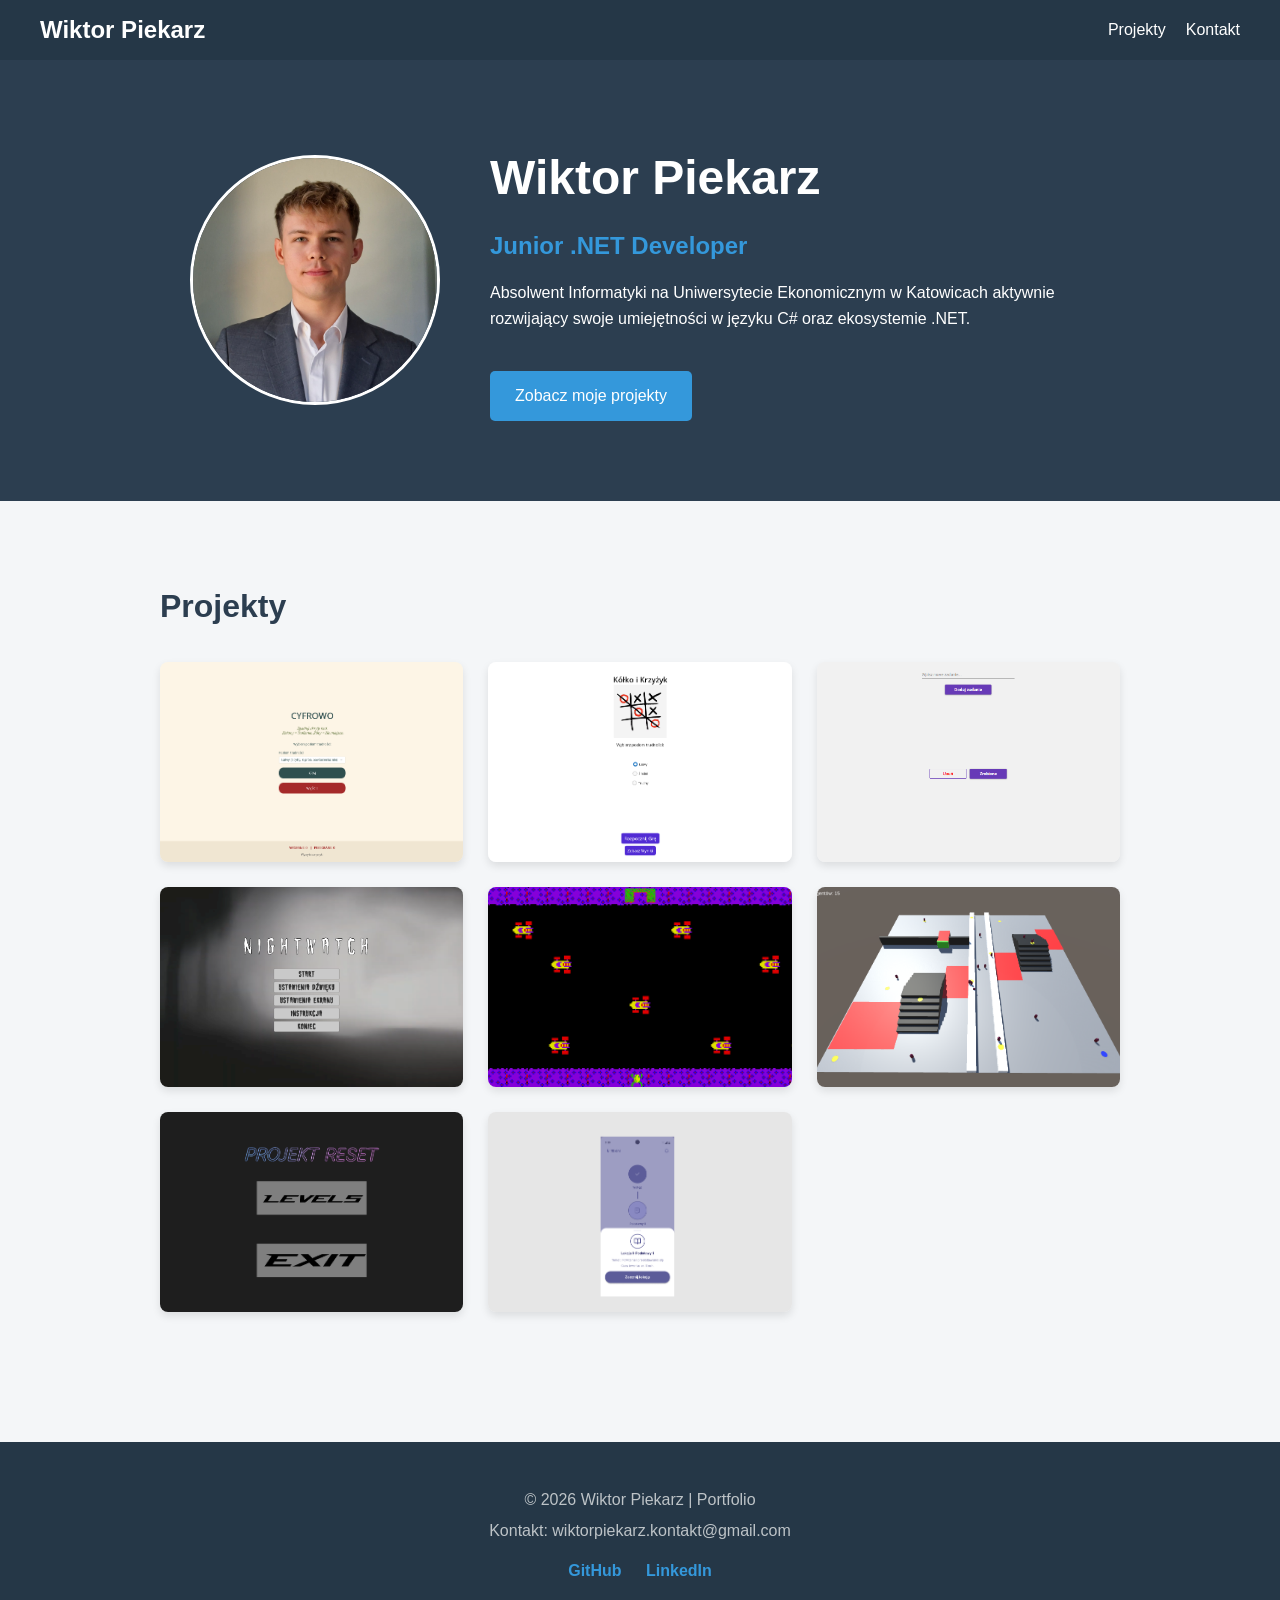
<file: index.html>
<!DOCTYPE html>
<html lang="pl">
<head>
    <meta charset="UTF-8">
    <meta name="viewport" content="width=device-width, initial-scale=1.0">
    <title>Portfolio | Wiktor Piekarz</title>
    <link rel="stylesheet" href="style.css">
</head>
<body>

    <nav>
        <a href="#" class="logo-link"><div class="logo">Wiktor Piekarz</div></a>
        <ul>
            <li><a href="#projekty">Projekty</a></li>
            <li><a href="#kontakt">Kontakt</a></li>
        </ul>
    </nav>

    <header>
        <div class="hero-container">
            <img src="ZdjecieProf.png" alt="Wiktor Piekarz" class="profilowe">
            <div class="hero-text">
                <h1>Wiktor Piekarz</h1>
                <h2>Junior .NET Developer</h2>
                <p>Absolwent Informatyki na Uniwersytecie Ekonomicznym w Katowicach aktywnie rozwijający swoje umiejętności w języku C# oraz ekosystemie .NET.</p>
                <a href="#projekty" class="btn">Zobacz moje projekty</a>
            </div>
        </div>
    </header>

    <section id="projekty">
        <h2>Projekty</h2>
        <div id="projects-container" class="projekty-grid"></div>
    </section>

    <footer id="kontakt">
        <div class="footer-content">
            <p>&copy; 2026 Wiktor Piekarz | Portfolio</p>
            <p>Kontakt: wiktorpiekarz.kontakt@gmail.com</p>
            <div class="social-links">
                <a href="https://github.com/Wexontv" target="_blank">GitHub</a>
                <a href="https://www.linkedin.com/in/wiktor-piekarz-422988358/" target="_blank">LinkedIn</a>
            </div>
        </div>
    </footer>

    <div id="profile-lightbox" class="modal"><img class="modal-content" id="full-profile-img"></div>

    <script>
        const profileImg = document.querySelector('.profilowe');
        const profileLightbox = document.getElementById('profile-lightbox');
        const fullProfileImg = document.getElementById('full-profile-img');

        profileImg.addEventListener('click', () => {
            profileLightbox.classList.add('show');
            fullProfileImg.src = profileImg.src;
        });

        profileLightbox.addEventListener('click', () => {
            profileLightbox.classList.remove('show');
        });
    </script>

    <script src="app.js"></script>
    
</body>
</html>
</file>
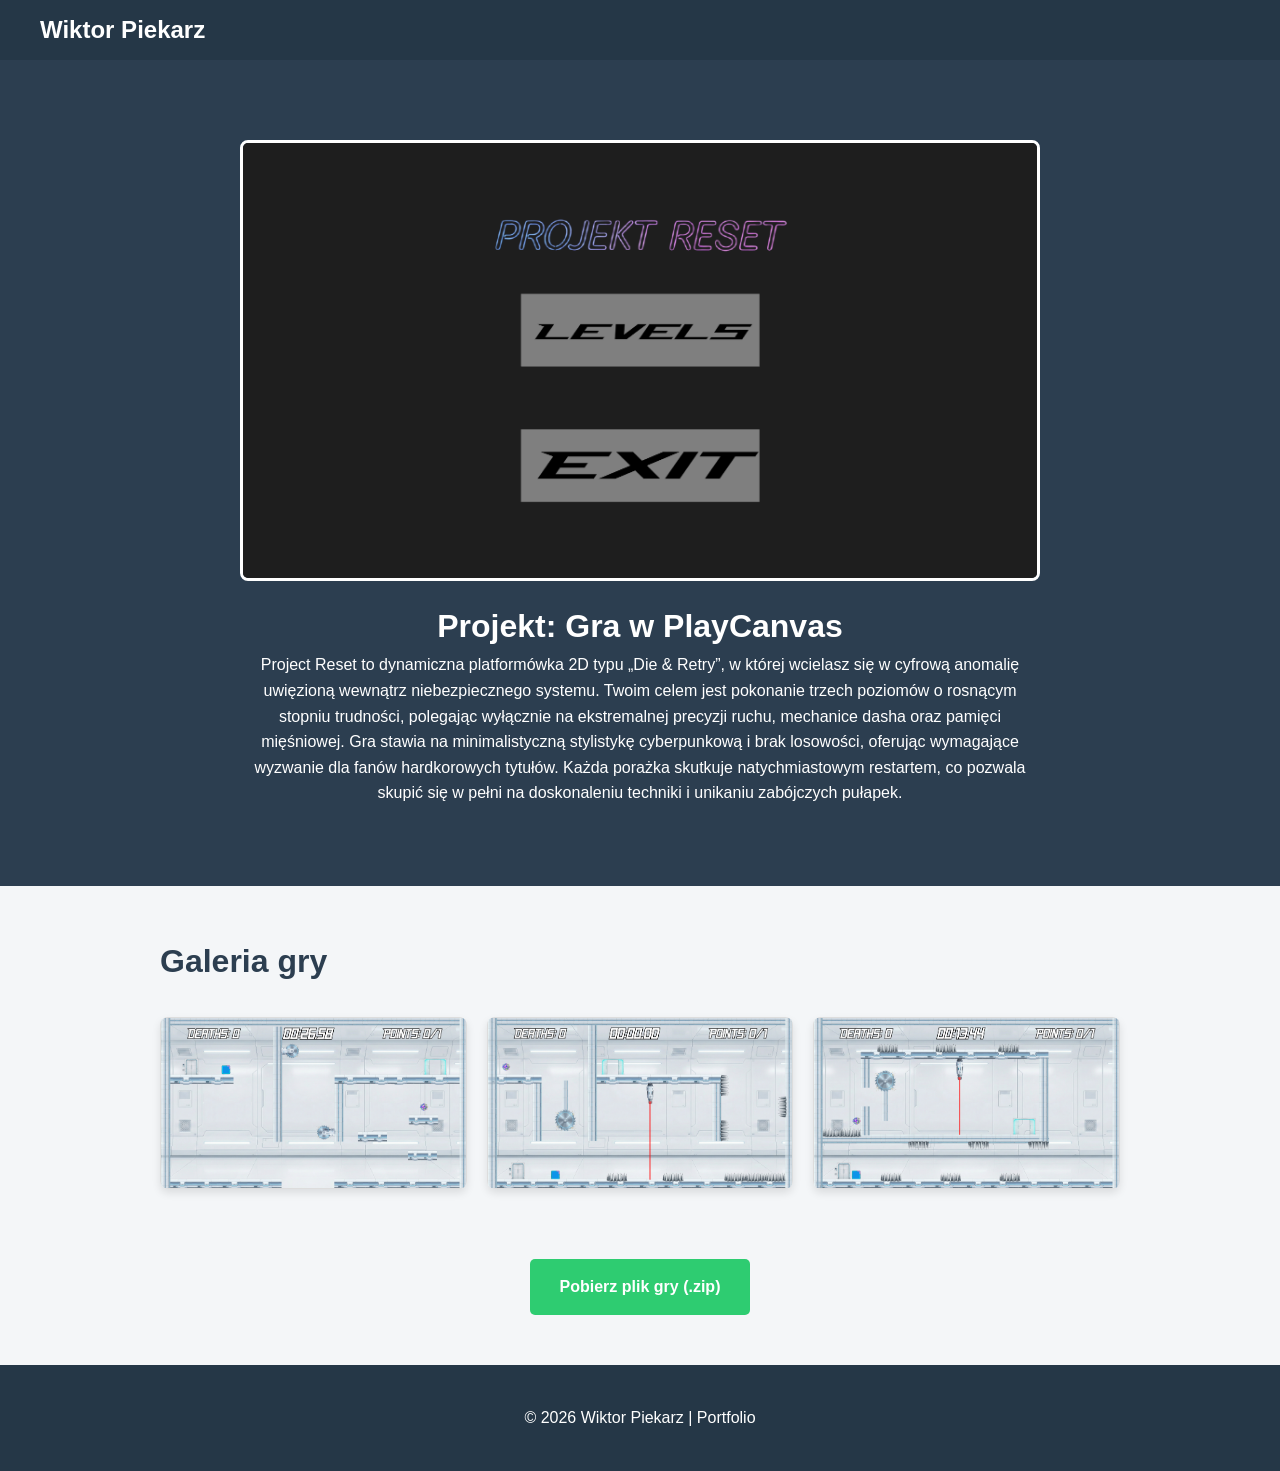
<file: PlayCanvas.html>
<!DOCTYPE html>
<html lang="pl">
<head>
    <meta charset="UTF-8">
    <title>Projekt: PlayCanvas | Wiktor Piekarz</title>
    <link rel="stylesheet" href="PlayCanvasStyle.css">
</head>
<body>

    <nav>
        <a href="index.html" class="logo-link"><div class="logo">Wiktor Piekarz</div></a>
    </nav>

    <header class="project-header">
        <div class="hero-container">
            <img src="PlayCanvasScreens/PlayCanvasScreenMenu.png " alt="Menu Gry" class="main-screen">
        </div>
        <div class="project-desc">
            <h1>Projekt: Gra w PlayCanvas</h1>
            <p>Project Reset to dynamiczna platformówka 2D typu „Die & Retry”, w której wcielasz się w cyfrową anomalię uwięzioną wewnątrz niebezpiecznego systemu. 
                Twoim celem jest pokonanie trzech poziomów o rosnącym stopniu trudności, polegając wyłącznie na ekstremalnej precyzji ruchu, mechanice dasha oraz pamięci mięśniowej.
                Gra stawia na minimalistyczną stylistykę cyberpunkową i brak losowości, oferując wymagające wyzwanie dla fanów hardkorowych tytułów. Każda porażka skutkuje natychmiastowym restartem, 
                co pozwala skupić się w pełni na doskonaleniu techniki i unikaniu zabójczych pułapek.</p>
        </div>
    </header>

    <section class="gallery">
        <h2>Galeria gry</h2>
        <div class="projekty-grid">
            <div class="kafelek">
                <img src="PlayCanvasScreens/PlayCanvasScreen1.png" alt="Screen 1">
            </div>
            <div class="kafelek">
                <img src="PlayCanvasScreens/PlayCanvasScreen2.png" alt="Screen 2">
            </div>
            <div class="kafelek">
                <img src="PlayCanvasScreens/PlayCanvasScreen3.png" alt="Screen 3">
            </div>
        </div>
    </section>

    <div class="project-desc">
        <a href="downloads/projekt-reset.zip" class="btn-download" download>
            Pobierz plik gry (.zip)
        </a>
    </div>

    <footer>
        <p>&copy; 2026 Wiktor Piekarz | Portfolio</p>
    </footer>

    <div id="lightbox" class="modal">
    <img class="modal-content" id="full-img">
</div>

    <script>
        const lightbox = document.getElementById('lightbox');
        const fullImg = document.getElementById('full-img');
        const images = document.querySelectorAll('.kafelek img');

        images.forEach(img => {
            img.addEventListener('click', () => {
                lightbox.classList.add('show');
                fullImg.src = img.src;
            });
        });

        // Zamknięcie po kliknięciu w tło
        lightbox.addEventListener('click', () => {
            lightbox.classList.remove('show');
        });
    </script>


</body>
</html>
</file>
<file: style.css>
* {
    margin: 0;
    padding: 0;
    box-sizing: border-box;
}

body {
    font-family: sans-serif;
    line-height: 1.6;
    color: #333;
    background-color: #f4f6f8;
}

nav {
    position: fixed;
    top: 0;
    width: 100%;
    height: 60px;
    background: rgb(37, 55, 71);
    display: flex;
    justify-content: space-between;
    align-items: center;
    padding: 0 40px;
    z-index: 1000;
}

.logo-link {
    text-decoration: none;
    color: white;
    font-weight: bold;
    font-size: 1.5rem;
}

nav ul {
    display: flex;
    list-style: none;
}

nav ul li a {
    color: white;
    text-decoration: none;
    margin-left: 20px;
    transition: color 0.3s;
}

nav ul li a:hover {
    color: #3498db;
}

header {
    margin-top: 60px;
    padding: 80px 20px;
    background: #2c3e50;
    color: white;
}

.hero-container {
    display: flex;
    align-items: center;
    justify-content: center;
    gap: 50px;
    max-width: 900px;
    margin: 0 auto;
}

.profilowe {
    width: 250px;
    height: 250px;
    border-radius: 50%;
    object-fit: cover;
    border: 3px solid white;
    flex-shrink: 0;
    cursor: pointer;
    transition: transform 0.3s;
}

.profilowe:hover {
    transform: scale(1.05);
}

.hero-text {
    max-width: 600px;
}

.hero-text h1 {
    font-size: 3rem;
    margin-bottom: 10px;
}

.hero-text h2 {
    font-size: 1.5rem;
    color: #3498db;
    margin-bottom: 15px;
}

.hero-text p {
    margin-bottom: 20px;
}

.btn {
    display: inline-block;
    padding: 12px 25px;
    background: #3498db;
    color: white;
    text-decoration: none;
    border-radius: 5px;
    margin-top: 20px;
    transition: background 0.3s;
}

.btn:hover {
    background: #2980b9;
}

section {
    padding: 80px 20px;
    max-width: 1000px;
    margin: auto;
}

section h2 {
    font-size: 2rem;
    margin-bottom: 30px;
    color: #2c3e50;
}

.projekty-grid {
    display: grid;
    grid-template-columns: repeat(3, 1fr);
    gap: 25px;
}

.kafelek {
    position: relative;
    overflow: hidden;
    display: block;
    border-radius: 8px;
    transition: transform 0.3s;
    box-shadow: 0 4px 8px rgba(0,0,0,0.1);
}

.kafelek:hover {
    transform: scale(1.05);
}

.kafelek img {
    width: 100%;
    height: 200px;
    object-fit: cover;
    display: block;
}

.overlay {
    position: absolute;
    top: 0;
    left: 0;
    width: 100%;
    height: 100%;
    background: rgba(0, 0, 0, 0.7);
    color: white;
    opacity: 0;
    display: flex;
    flex-direction: column;
    justify-content: center;
    align-items: center;
    text-align: center;
    transition: opacity 0.3s;
    padding: 20px;
}

.kafelek:hover .overlay {
    opacity: 1;
}

.overlay h3 {
    margin-bottom: 8px;
    font-size: 1.25rem;
}

.overlay p {
    font-size: 0.9rem;
    color: #ddd;
}

.modal {
    display: none;
    position: fixed;
    z-index: 2000;
    top: 0;
    left: 0;
    width: 100%;
    height: 100%;
    background-color: rgba(0,0,0,0.9);
    justify-content: center;
    align-items: center;
}

.modal.show {
    display: flex;
}

.modal-content {
    max-width: 80%;
    max-height: 80%;
    border: 5px solid white;
    border-radius: 8px;
}

footer {
    background: rgb(37, 55, 71);
    color: white;
    padding: 40px 20px;
    text-align: center;
    margin-top: 50px;
}

.footer-content p {
    margin: 5px 0;
    color: #bdc3c7;
}

.social-links {
    margin-top: 15px;
}

.social-links a {
    color: #3498db;
    text-decoration: none;
    margin: 0 10px;
    font-weight: bold;
}

.social-links a:hover {
    text-decoration: underline;
}

@media (max-width: 768px) {
    nav {
        padding: 0 20px;
    }

    .logo-link {
        font-size: 1.2rem;
    }

    .hero-container {
        flex-direction: column;
        text-align: center;
        gap: 30px;
    }

    .profilowe {
        width: 180px;
        height: 180px;
    }

    .hero-text h1 {
        font-size: 2.2rem;
    }

    .hero-text h2 {
        font-size: 1.2rem;
    }

    .projekty-grid {
        grid-template-columns: 1fr; 
    }

    section {
        padding: 40px 15px;
    }
}
</file>
<file: PlayCanvasStyle.css>
/* Importujemy bazowe style, jeśli chcesz zachować spójność */
@import url('style.css');

.project-header {
    background: #2c3e50;
    color: white;
    padding: 80px 20px;
    text-align: center;
    margin-top: 60px;
}

.main-screen {
    width: 100%;
    max-width: 800px;
    border-radius: 8px;
    border: 3px solid white;
    margin-bottom: 20px;
}

.project-desc {
    max-width: 800px;
    margin: 0 auto;
}

.gallery {
    padding: 50px 20px;
    max-width: 1000px;
    margin: auto;
}

/* Dostosowanie siatki dla galerii */
.gallery .projekty-grid {
    display: grid;
    grid-template-columns: repeat(3, 1fr);
    gap: 20px;
}

.gallery .kafelek img {
    height: auto;
    border: 1px solid #ddd;
}

/* Styl dla "tła" (modal), domyślnie niewidoczne */
.modal {
    display: none;
    position: fixed;
    z-index: 2000;
    top: 0; left: 0;
    width: 100%; height: 100%;
    background-color: rgba(0,0,0,0.9); /* Ciemne tło */
    justify-content: center;
    align-items: center;
}

/* Obrazek wewnątrz modala */
.modal-content {
    max-width: 80%;
    max-height: 80%;
    border-radius: 8px;
    box-shadow: 0 0 20px rgba(0,0,0,0.5);
}

/* Klasa, która pokazuje modal */
.modal.show { display: flex; }

.kafelek:hover {
    cursor: pointer;
}

/* Kontener, w którym znajduje się opis i przycisk */
.project-desc {
    max-width: 800px;
    margin: 0 auto;
    text-align: center; /* Wyśrodkowuje tekst i przycisk wewnątrz bloku */
}

.btn-download {
    display: inline-block; /* Dzięki temu przycisk zachowuje się jak blok i słucha text-align */
    padding: 15px 30px;
    background: #2ecc71;
    color: white;
    text-decoration: none;
    border-radius: 5px;
    font-weight: bold;
    margin-top: 20px;
    transition: background 0.3s;
}

.btn-download:hover {
    background: #27ae60;
}
</file>
